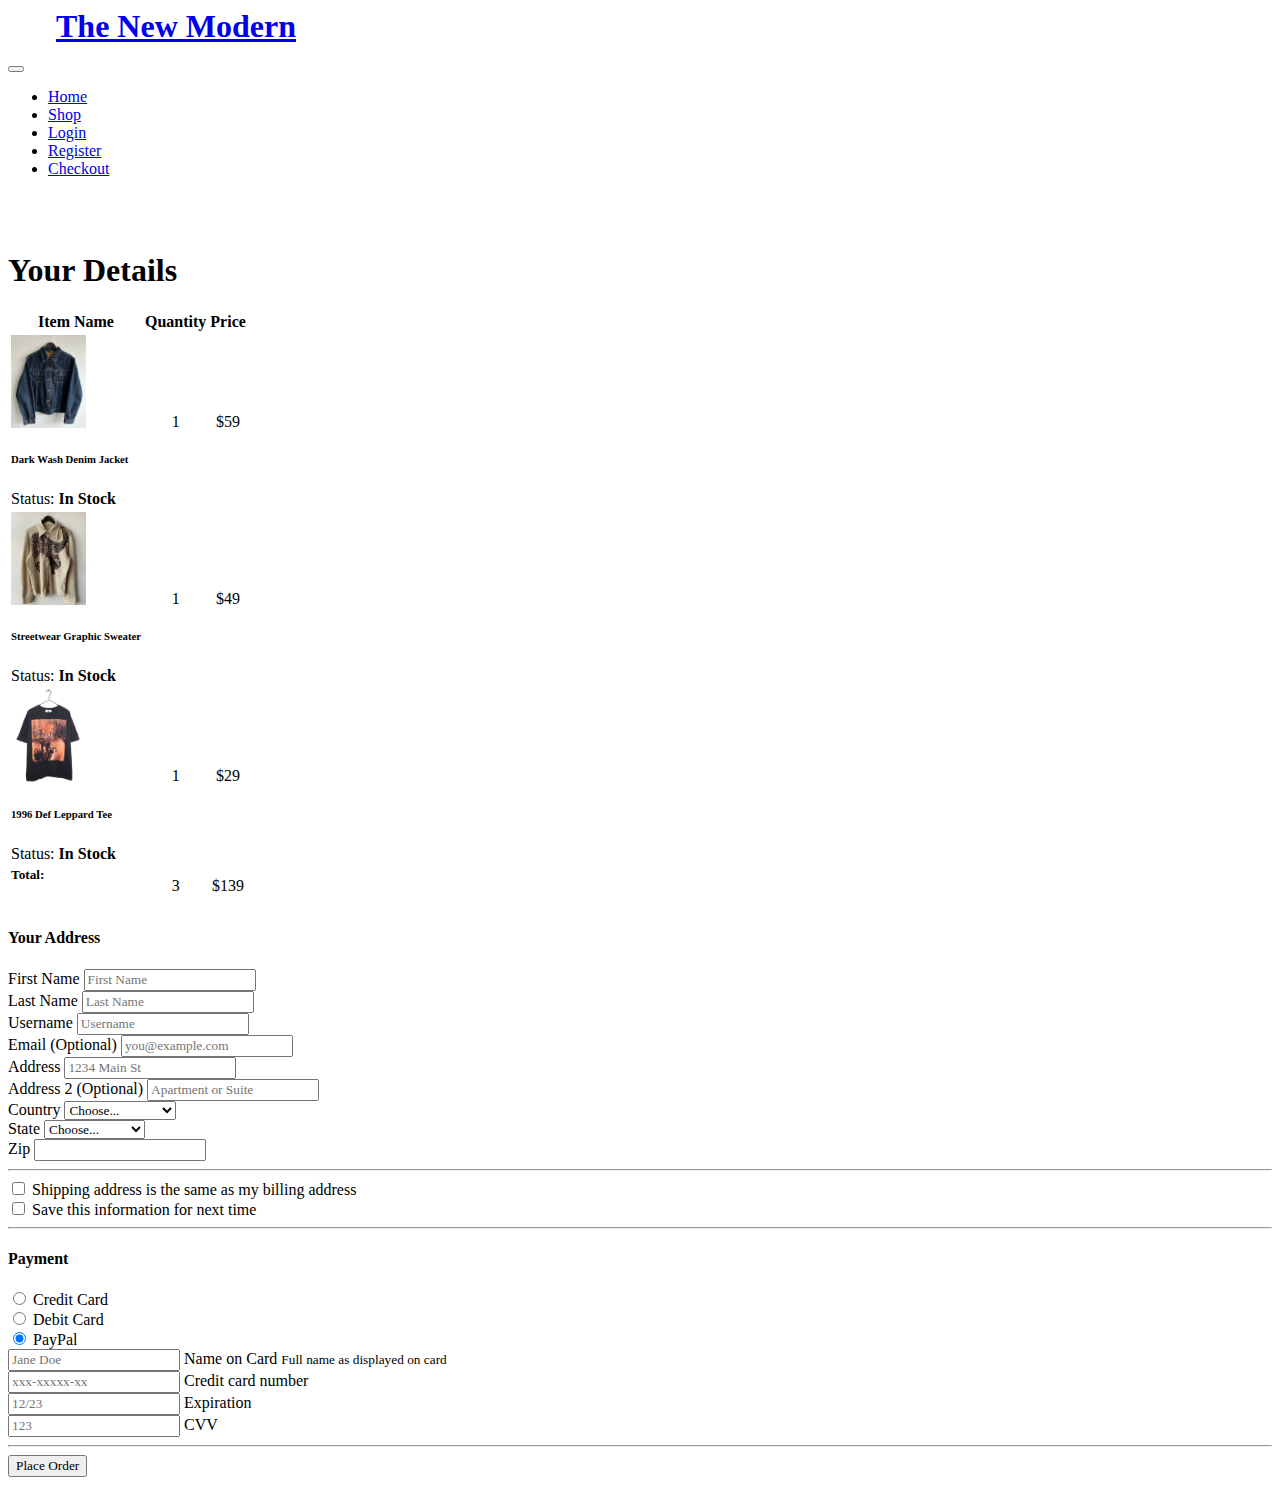
<file: checkout.html>
<head>
    <meta charset="UTF-8">
    <title>The New Modern</title>
    <meta name="viewport" content="width=device-width, initial-scale=1.0">
   
    <link href="https://cdn.jsdelivr.net/npm/bootstrap@5.3.0-alpha3/dist/css/bootstrap.min.css" 
    rel="stylesheet" integrity="sha384-KK94CHFLLe+nY2dmCWGMq91rCGa5gtU4mk92HdvYe+M/SXH301p5ILy+dN9+nJOZ" crossorigin="anonymous">
    <link href="css/main.css" rel="stylesheet" type="text/css" />   
</head>

<body>
<nav class="navbar navbar-expand-sm bg-black navbar-dark">  
    <h1>
        <a class="navbar-brand" href="index.html">The New Modern</a>
    </h1>    
    <button class="navbar-toggler" type="button" data-toggle="collapse" data-target="#collapsibleNavbar">
            <span class="navbar-toggler-icon"></span>
        </button>
    </div class="collapse navbar-collapse" id="navbarNav">
     
        <ul class="navbar-nav">         
            <li class="nav-item active">
                <a class="nav-link" href="index.html">Home</a>
            </li>
            <li class="nav-item">
                <a class="nav-link" href="shop.html">Shop</a>
            </li>
            <li class="nav-item">
                <a class="nav-link" href="login.html">Login</a>
            </li>
            <li class="nav-item">
                <a class="nav-link" href="register.html">Register</a>
            </li>
            <li class="nav-item">
                <a class="nav-link" href="checkout.html">Checkout</a> 
            </li>
            
        </ul>
    </div>
</nav>
<br>
<br>

     <div class="container">
        <div class="p-2 text-center">
            <h1 class="display-4">Your Details</h1>
        </div>

        <div class="row g-5 my-5">
            <div class="col-md-5 col-lg-4 order-md-last">
                <div class="table-responsive">
                    <table class="table table=hover">
                        <thead>
                            <tr>
                                <th>Item Name</th>
                                <th>Quantity</th>
                                <th class="text-center">Price</th>
                                <th></th>
                            </tr>
                        </thead>
                        <tbody>
                            <tr>
                                <td class="col-sm-8 col-md-6">
                                    <div class="media">
                                        <img class="mr-3 thumbnail img-fluid" width="75"
                                            src="images/product1a.jpg" alt="Denim Jacket">
                                        <div class="media-body">
                                            <h6 class="mt-0 media-heading text-dark">Dark Wash Denim Jacket</h6>
                                            <span>Status: </span><span class="text-success"><strong>In
                                                Stock</strong></span>
                                        </div>
                                    </div>
                                </td>
                                <td class="col-sm-1 col-md-1" style="text-align:center">
                                  1
                              </td>
                                <td class="col-sm-1 col-md-1" style="text-align:center">
                                  $59
                              </td>
                            </tr>
  
                            <tr>
                              <td class="col-sm-8 col-md-6">
                                  <div class="media">
                                      <img class="mr-3 thumbnail img-fluid" width="75"
                                      src="images/product4a.jpg" alt="Streetwear Graphic Sweater">
                                      <div class="media-body">
                                          <h6 class="mt-0 media-heading text-dark">Streetwear Graphic Sweater</h6>
                                          <span>Status: </span><span class="text-success"><strong>In
                                              Stock</strong></span>
                                      </div>
                                  </div>
                              </td>
                              <td class="col-sm-1 col-md-1" style="text-align:center">
                                1
                            </td>
                              <td class="col-sm-1 col-md-1" style="text-align:center">
                                $49
                            </td>
                          </tr>
  
                          <tr>
                            <td class="col-sm-8 col-md-6">
                                <div class="media">
                                    <img class="mr-3 thumbnail img-fluid" width="75"
                                    src="images/product5a.jpg" alt="1996 Def Leppard Tee">
                                    <div class="media-body">
                                        <h6 class="mt-0 media-heading text-dark">1996 Def Leppard Tee</h6>
                                        <span>Status: </span><span class="text-success"><strong>In
                                            Stock</strong></span>
                                    </div>
                                </div>
                            </td>
                            <td class="col-sm-1 col-md-1" style="text-align:center">
                              1
                          </td>
                            <td class="col-sm-1 col-md-1" style="text-align:center">
                              $29
                          </td>
                        </tr>
  
                        <tr style="border-bottom-style:hidden;">
                          <td class="col-sm-8 col-md-6">
                            <h5>Total: </h5>
                          </td>
                          <td class="col-sm-1 col-md-1" style="text-align:center">
                            3
                        </td>
                          <td class="col-sm-1 col-md-1" style="text-align:center">
                            $139
                        </td>
                      </tr>
                    </tbody>
                    </table>
                </div>
            </div>
            <div class="col-md-7 col-lg-8">
                <h4 class="mb-3">Your Address</h4>
                <form action="thankyou.html" method="get">
                    <div class="row g-3">
                        <div class="col-sm-6">
                            <label for="firstName" class="form-label">First Name</label>
                            <input type="text" class="form-control" id="firstName" placeholder="First Name" value="">
                        </div>

                        <div class="col-sm-6">
                            <label for="lastName" class="form-label">Last Name</label>
                            <input type="text" class="form-control" id="lastName" placeholder="Last Name" value="">
                        </div>

                        <div class="col-12">
                            <label for="userName" class="form-label"> Username</label>
                            <input type="text" class="form-control" id="username" placeholder="Username" value="">
                        </div>

                        <div class="col-12">
                            <label for="email" class="form-label"> Email <span 
                                class="text-muted">(Optional)</span></label>
                            <input type="email" class="form-control" id="email" placeholder="you@example.com">
                        </div>

                        <div class="col-12">
                            <label for="address" class="form-label"> Address</label>
                            <input type="text" class="form-control" id="address" placeholder="1234 Main St">
                        </div>

                        <div class="col-12">
                            <label for="address2" class="form-label"> Address 2 <span
                                class="text-muted">(Optional)</span> </label>
                            <input type="text" class="form-control" id="address2" placeholder="Apartment or Suite" value="">
                        </div>

                        <div class="col-md-5">
                            <label for="country" class="form-label">Country</label>
                            <select class="form-select" id="country">
                                <option value="">Choose...</option>
                                <option>Belgium</option>
                                <option>France</option>
                                <option>Germany</option>
                                <option>United Kingdom</option>
                                <option>United States</option>
                            </select>
                        </div>

                        <div class="col-md-4">
                            <label for="state" class="form-label">State</label>
                            <select class="form-select" id="state">
                                <option value="">Choose...</option>
                                <option>Not applicable</option>
                                <option>Alabama</option>
                                <option>Alaska</option>
                                <option>Arizona</option>
                                <option>Arkansas</option>
                                <option>California</option>
                                <option>Colorado</option>
                                <option>Connecticut</option>
                                <option>Delaware</option>
                                <option>Florida</option>
                                <option>Georgia</option>
                                <option>Hawaii</option>
                                <option>Idaho</option>  
                            </select>
                        </div>

                        <div class="col-md-3">
                            <label for="zip" class="form-label">Zip</label>
                            <input type="text" class="form-control" id="zip" placeholder="">
                        </div>
                    </div>
                    <hr class="my-4">
                    <div class="form-check">
                        <input type="checkbox" class="form-check-input" id="same-address">
                        <label class="form-check-label" for="same-address">Shipping address is the same as my
                             billing address</label>
                    </div>

                    <div class="form-check">
                        <input type="checkbox" class="form-check-input" id="save-info">
                        <label class="form-check-label" for="save-info">Save this information for next time</label>
                    </div>

                    <hr class="my-4">

                    <h4 class="mb-3">Payment</h4>

                    <div class="my-3">
                        <div class="form-check">
                            <input id="credit" name="paymentMethod" type="radio" class="form-check-input" checked>
                            <label class="form-check-label" for="credit">Credit Card</label>
                        </div>
                        <div class="form-check">
                            <input id="debit" name="paymentMethod" type="radio" class="form-check-input" checked>
                            <label class="form-check-label" for="credit">Debit Card</label>
                        </div>
                        <div class="form-check">
                            <input id="paypal" name="paymentMethod" type="radio" class="form-check-input" checked>
                            <label class="form-check-label" for="paypal">PayPal</label>
                        </div>
                    </div>

                    <div class="row gy-3">
                        <div class="form-floating col-md-6">
                            <input type="text" class="form-control" id="cc-name" placeholder="Jane Doe">
                            <label for="cc-name"> Name on Card </label>
                            <small class="text-muted">Full name as displayed on card</small>
                        </div>

                        <div class="form-floating col-md-6">
                            <input type="text" class="form-control" id="cc-number" placeholder="xxx-xxxxx-xx">
                            <label for="cc-number"> Credit card number</label>
                        </div>

                        <div class="form-floating col-md-3">
                            <input type="text" class="form-control" id="cc-expiration" placeholder="12/23">
                            <label for="cc-expiration">Expiration</label>
                        </div>

                        <div class="form-floating col-md-3">
                            <input type="text" class="form-control" id="cc-cvv" placeholder="123">
                            <label for="cc-cvv">CVV</label>
                        </div>
                    </div>
                    <hr class="my-4">

                    <button class="w-100 btn btn-primary btn-lg" type="submit">Place Order</button>

                 </form>
            </div>
        </div>

     </div>



    </body>
</file>
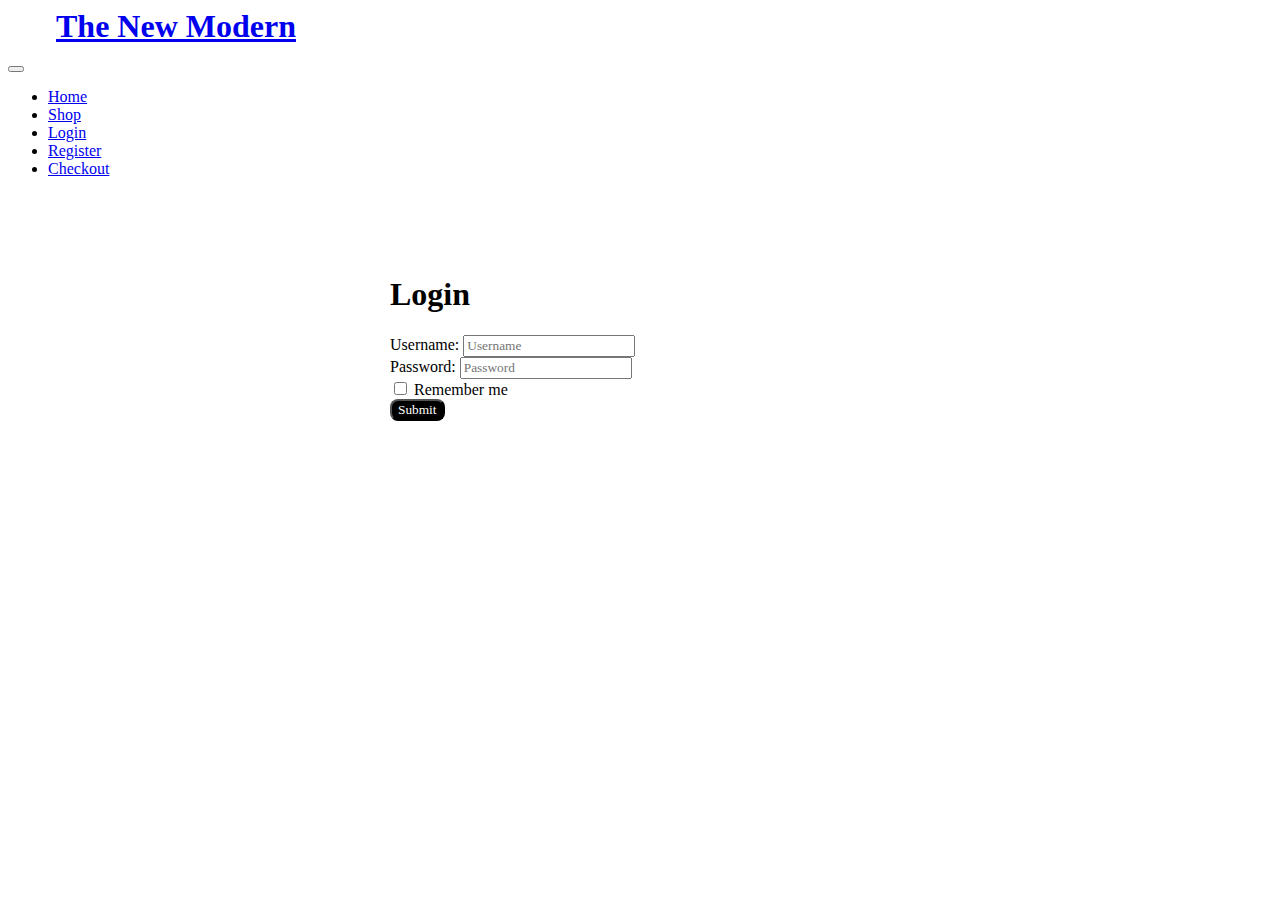
<file: login.html>
<head>
    <meta charset="UTF-8">
    <title>The New Modern</title>
    <meta name="viewport" content="width=device-width, initial-scale=1.0">
   
    <link href="https://cdn.jsdelivr.net/npm/bootstrap@5.3.0-alpha3/dist/css/bootstrap.min.css" 
    rel="stylesheet" integrity="sha384-KK94CHFLLe+nY2dmCWGMq91rCGa5gtU4mk92HdvYe+M/SXH301p5ILy+dN9+nJOZ" crossorigin="anonymous">
    <link href="css/main.css" rel="stylesheet" type="text/css" />   
</head>

<style>

.login {         
    color:black;
    font-family: Georgia, 'Times New Roman', Times, serif;
    padding: 2rem;
    }


    .login button { 
        background-color: black;
        color: white;
        border-radius: 0.5rem;
    }

    .container {
        margin:auto;
        max-width: 500;
        margin-top: 50px;

    }

</style>    

<body>

<nav class="navbar navbar-expand-sm bg-black navbar-dark">  
    <h1>
        <a class="navbar-brand" href="index.html">The New Modern</a>
    </h1>    
    <button class="navbar-toggler" type="button" data-toggle="collapse" data-target="#collapsibleNavbar">
            <span class="navbar-toggler-icon"></span>
        </button>
    </div class="collapse navbar-collapse" id="navbarNav">
     
        <ul class="navbar-nav">         
            <li class="nav-item active">
                <a class="nav-link" href="index.html">Home</a>
            </li>
            <li class="nav-item">
                <a class="nav-link" href="shop.html">Shop</a>
            </li>
            <li class="nav-item">
                <a class="nav-link" href="login.html">Login</a>
            </li>
            <li class="nav-item">
                <a class="nav-link" href="register.html">Register</a>
            </li>
            <li class="nav-item">
                <a class="nav-link" href="checkout.html">Checkout</a> 
            </li>
            
        </ul>
    </div>
</nav>

<div class="login">
    <div class="container">
        <form action="index.html">
            <div class="title text-center"><h1>Login</h1></div>

            <div class="form-group">
            <label class="form-label" for="Username"> Username: </label>
            <input type="text" class="form-control" id="Username" placeholder="Username">
            </div>

            <div class="form-group">
            <label class="form-label" for="Password">Password:</label>
            <input type="text" class="form-control" id="password" placeholder="Password">
            </div>

                                
            <div class="form-group">
                <input type="checkbox"  class="form-check-input" id="rememberMeCheck">
                <label class="form-check-label" for="rememberMeCheck"> Remember me </label>
            </div>  
            
            <button type="submit" class="btn btn-primary">Submit</button>
        </form>  
    </div>
    
    
    
</div>


<script src="https://cdn.jsdelivr.net/npm/bootstrap@5.3.0-alpha3/dist/js/bootstrap.bundle.min.js" integrity="sha384-ENjdO4Dr2bkBIFxQpeoTz1HIcje39Wm4jDKdf19U8gI4ddQ3GYNS7NTKfAdVQSZe" crossorigin="anonymous"></script>

</body>
</file>
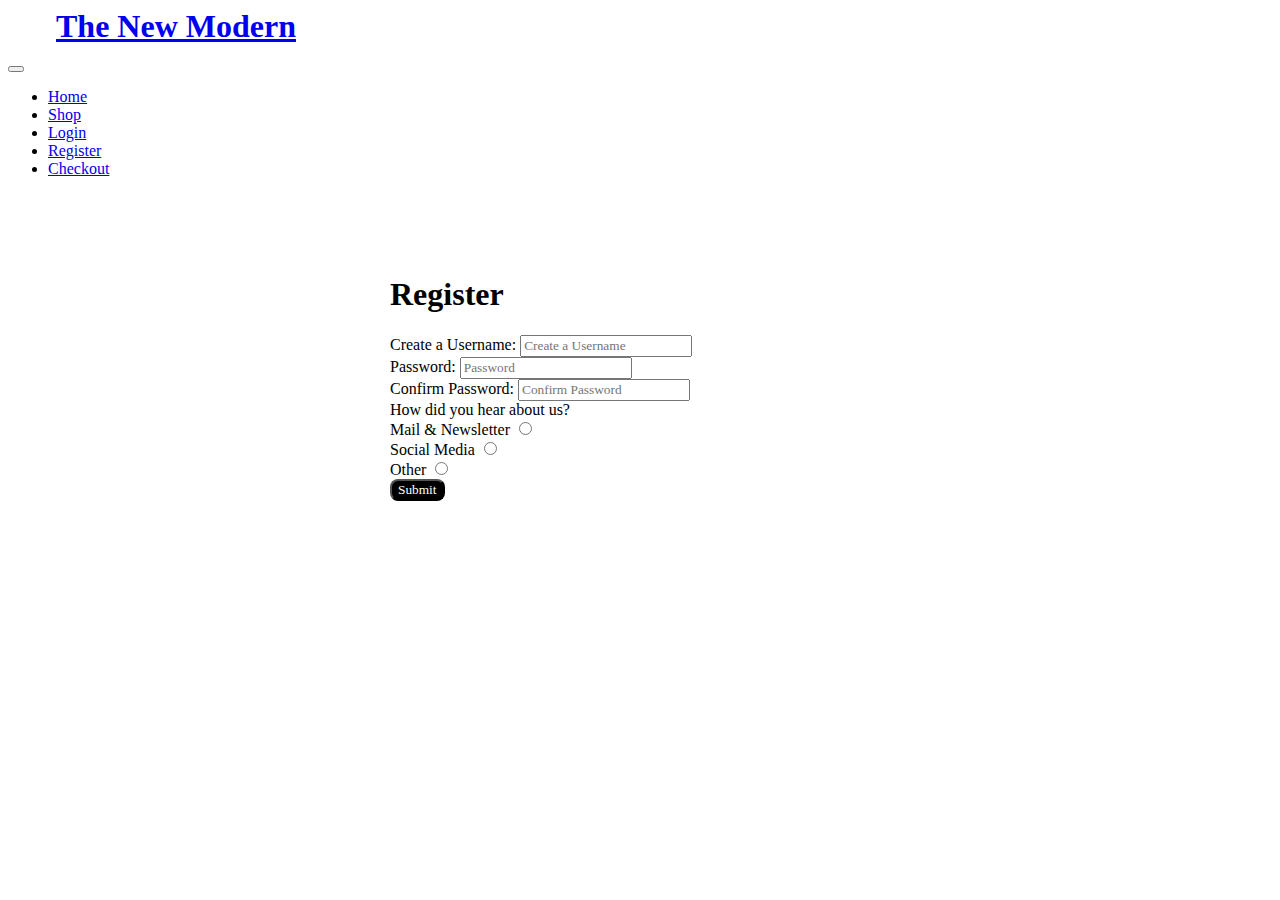
<file: register.html>
<head>
        <meta charset="UTF-8">
        <title>The New Modern</title>
        <meta name="viewport" content="width=device-width, initial-scale=1.0">
       
        <link href="https://cdn.jsdelivr.net/npm/bootstrap@5.3.0-alpha3/dist/css/bootstrap.min.css" 
        rel="stylesheet" integrity="sha384-KK94CHFLLe+nY2dmCWGMq91rCGa5gtU4mk92HdvYe+M/SXH301p5ILy+dN9+nJOZ" crossorigin="anonymous">
        <link href="css/main.css" rel="stylesheet" type="text/css" />   
</head>

<style>

    .register {         
        color:black;
        font-family: Georgia, 'Times New Roman', Times, serif;
        padding: 2rem;
        }

        .register button { 
            background-color: black;
            color: white;
            border-radius: 0.5rem;
        }
        .container {
        margin:auto;
        max-width: 500;
        margin-top: 50px;

    }

</style>    

<body>

    <nav class="navbar navbar-expand-sm bg-black navbar-dark">  
        <h1>
            <a class="navbar-brand" href="index.html">The New Modern</a>
        </h1>    
        <button class="navbar-toggler" type="button" data-toggle="collapse" data-target="#collapsibleNavbar">
                <span class="navbar-toggler-icon"></span>
            </button>
        </div class="collapse navbar-collapse" id="navbarNav">
         
            <ul class="navbar-nav">         
                <li class="nav-item active">
                    <a class="nav-link" href="index.html">Home</a>
                </li>
                <li class="nav-item">
                    <a class="nav-link" href="shop.html">Shop</a>
                </li>
                <li class="nav-item">
                    <a class="nav-link" href="login.html">Login</a>
                </li>
                <li class="nav-item">
                    <a class="nav-link" href="register.html">Register</a>
                </li>
                <li class="nav-item">
                    <a class="nav-link" href="checkout.html">Checkout</a> 
                </li>
                
            </ul>
        </div>
    </nav>

    <div class="register">
        <div class="container">
                <form action="index.html">
                    <div class="title text-center"><h1>Register</h1></div>

                    <div class="form-group">
                        <label class="form-label" for="Username">Create a Username:</label>
                        <input type="text" class="form-control" id="Username" placeholder="Create a Username">
                    </div>

                    <div class="form-group">
                        <label class="form-label" for="Password">Password:</label>
                        <input type="text" class="form-control" id="password" placeholder="Password">
                    </div>

                    <div class="form-group">
                        <label class="form-label" for="Password">Confirm Password:</label>
                        <input type="text" class="form-control" id="password" placeholder="Confirm Password">
                    </div>

                    How did you hear about us?

                    <div class="form-check">
                    <label class="form-check-label" for="Newsletter">Mail & Newsletter</label>
                    <input type="radio" class="form-check-input">
                    </div>

                    <div class="form-check">
                    <label class="form-check-label" for="SocialMedia">Social Media</label>
                    <input type="radio" class="form-check-input">
                    </div>

                    <div class="form-check">
                    <label class="form-check-label" for="Other">Other</label>
                    <input type="radio" class="form-check-input">
                    </div>

                    <button type="submit" class="btn btn-primary">Submit</button>
                </form>
        </div>
    </div>
    <script src="https://cdn.jsdelivr.net/npm/bootstrap@5.3.0-alpha3/dist/js/bootstrap.bundle.min.js" integrity="sha384-ENjdO4Dr2bkBIFxQpeoTz1HIcje39Wm4jDKdf19U8gI4ddQ3GYNS7NTKfAdVQSZe" crossorigin="anonymous"></script>

</body>
</file>
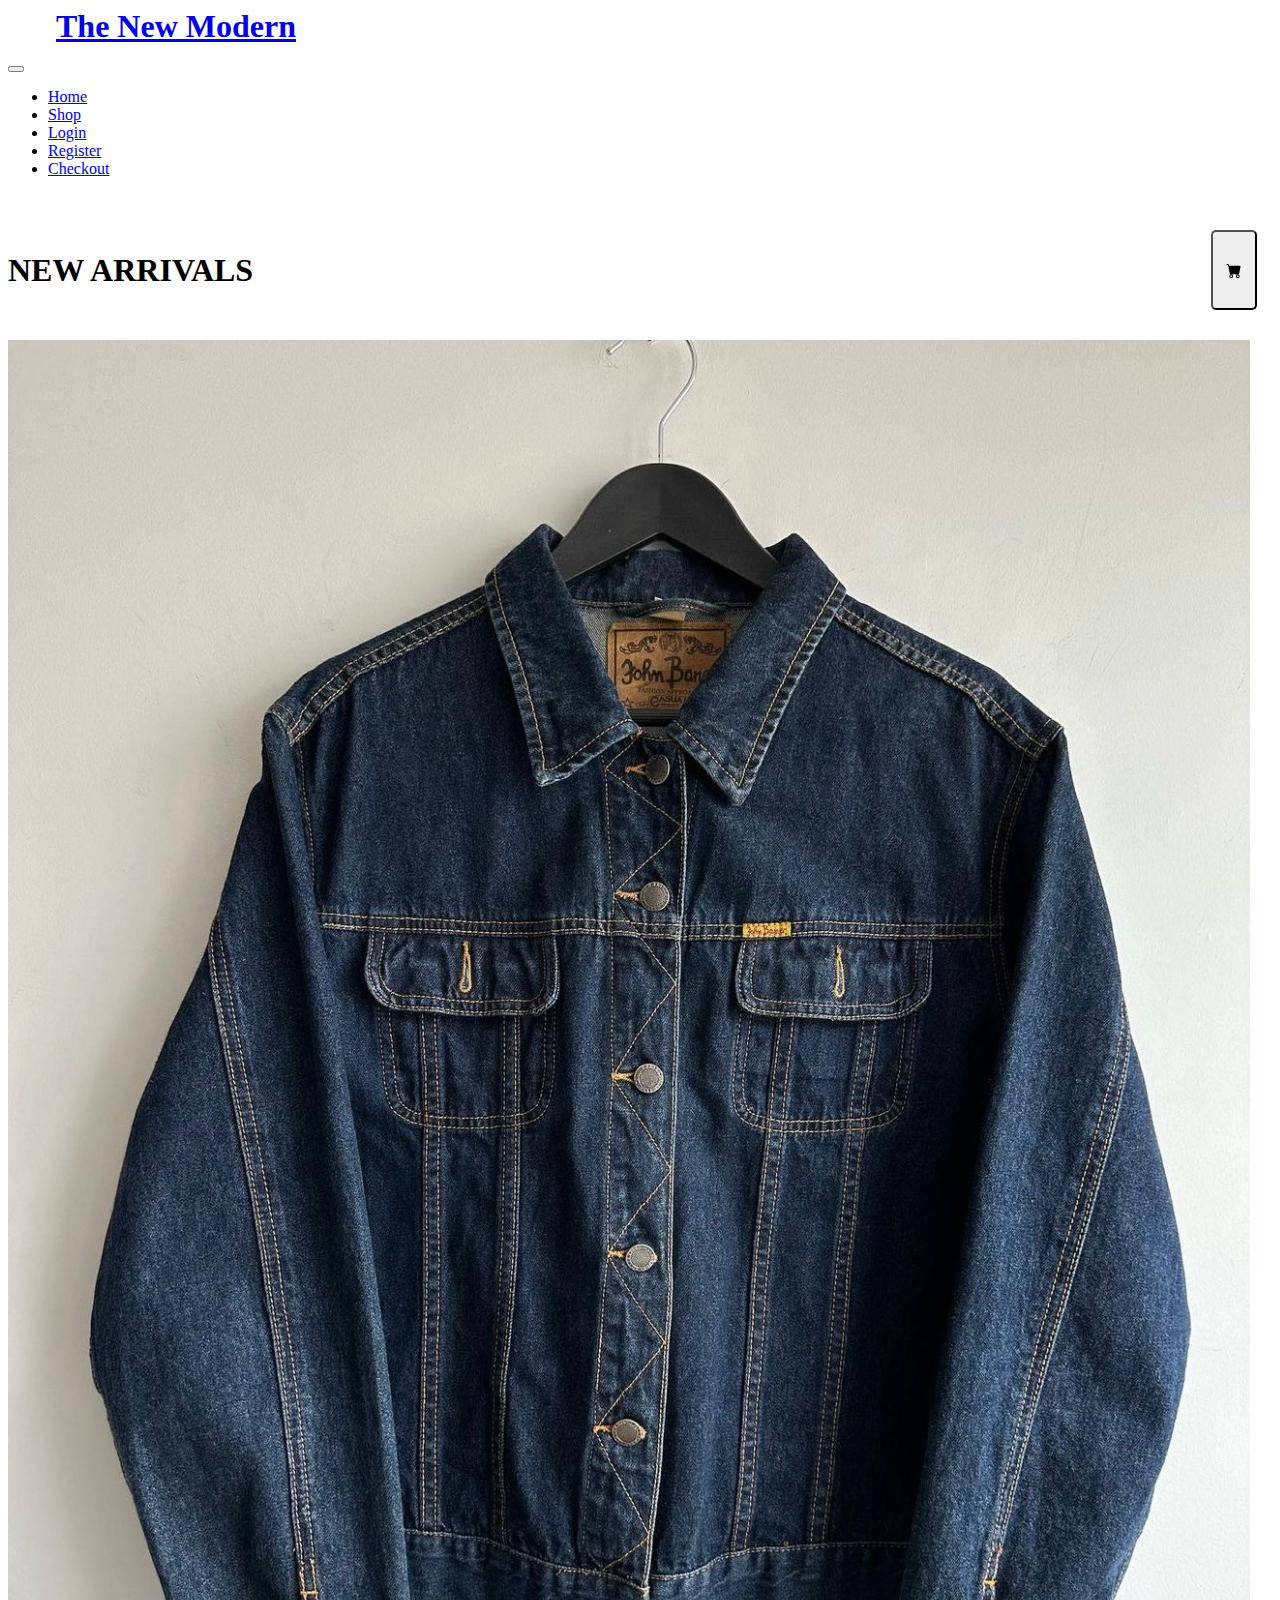
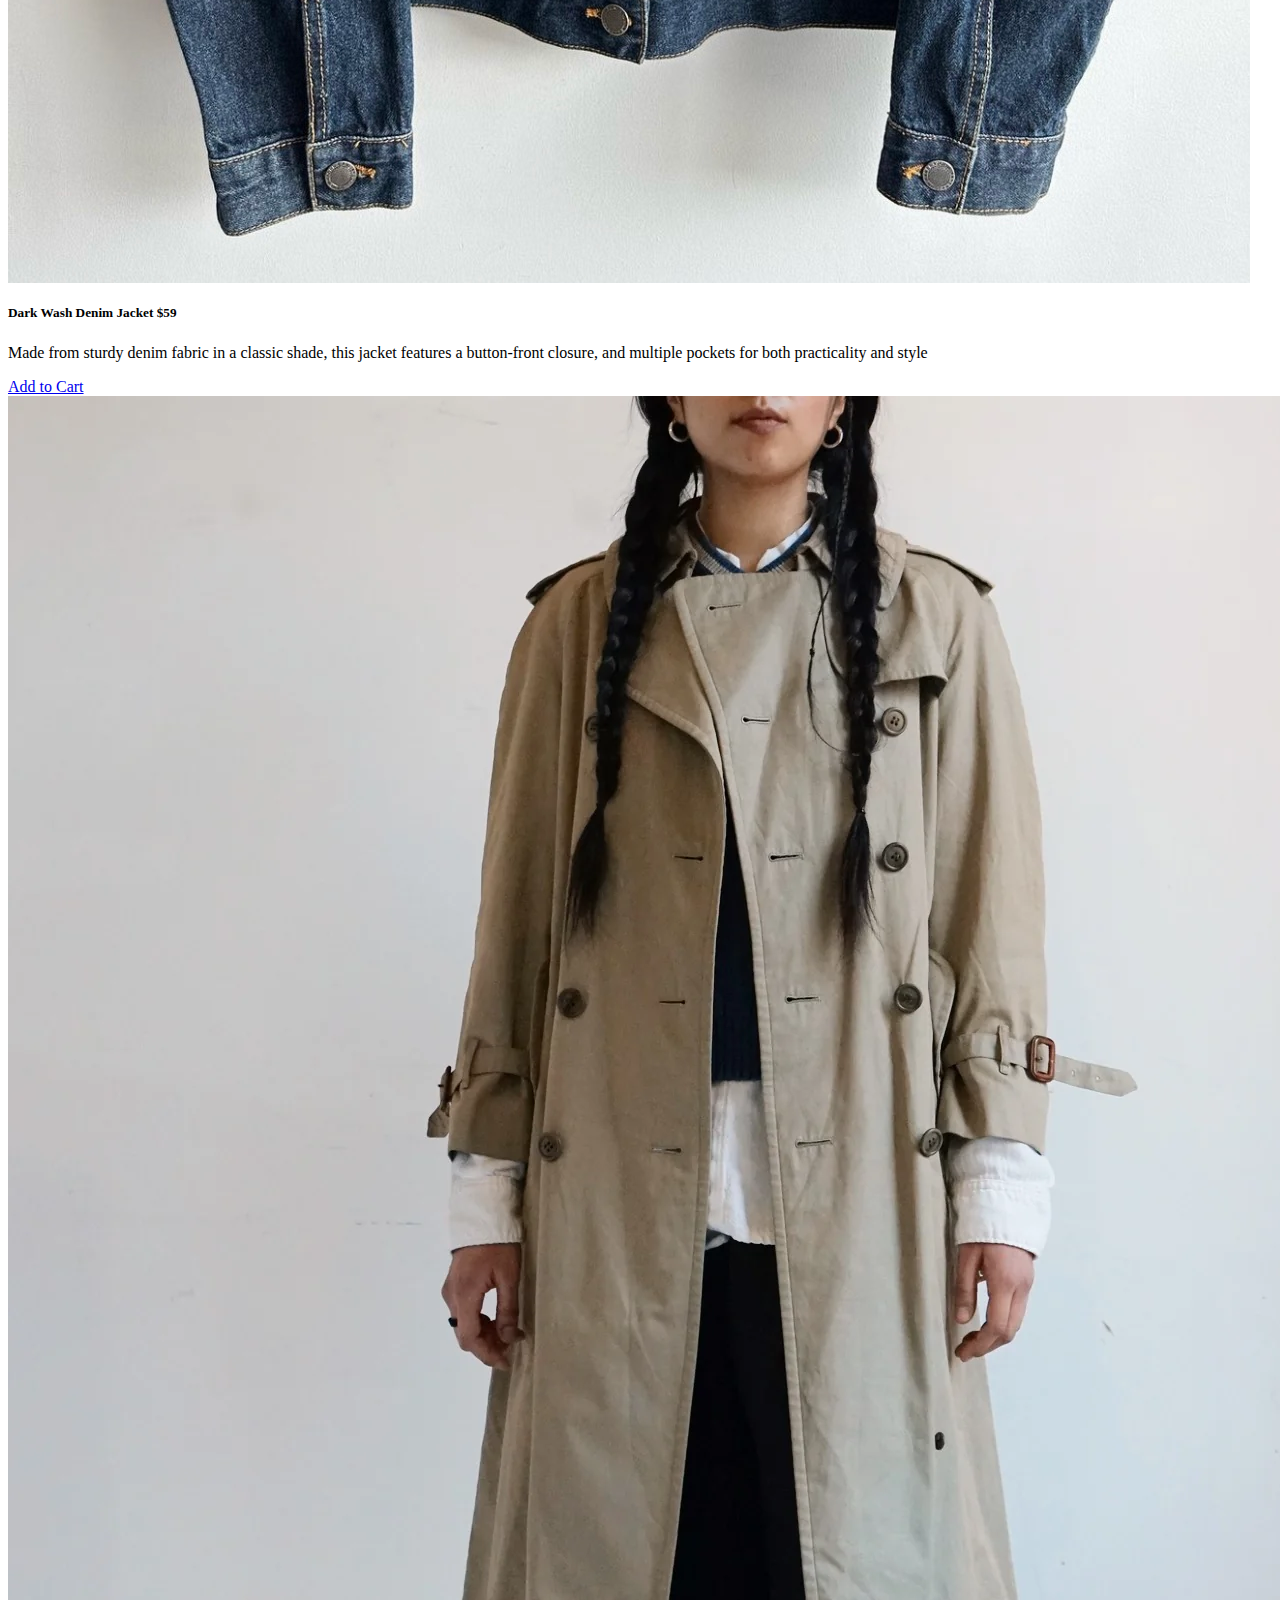
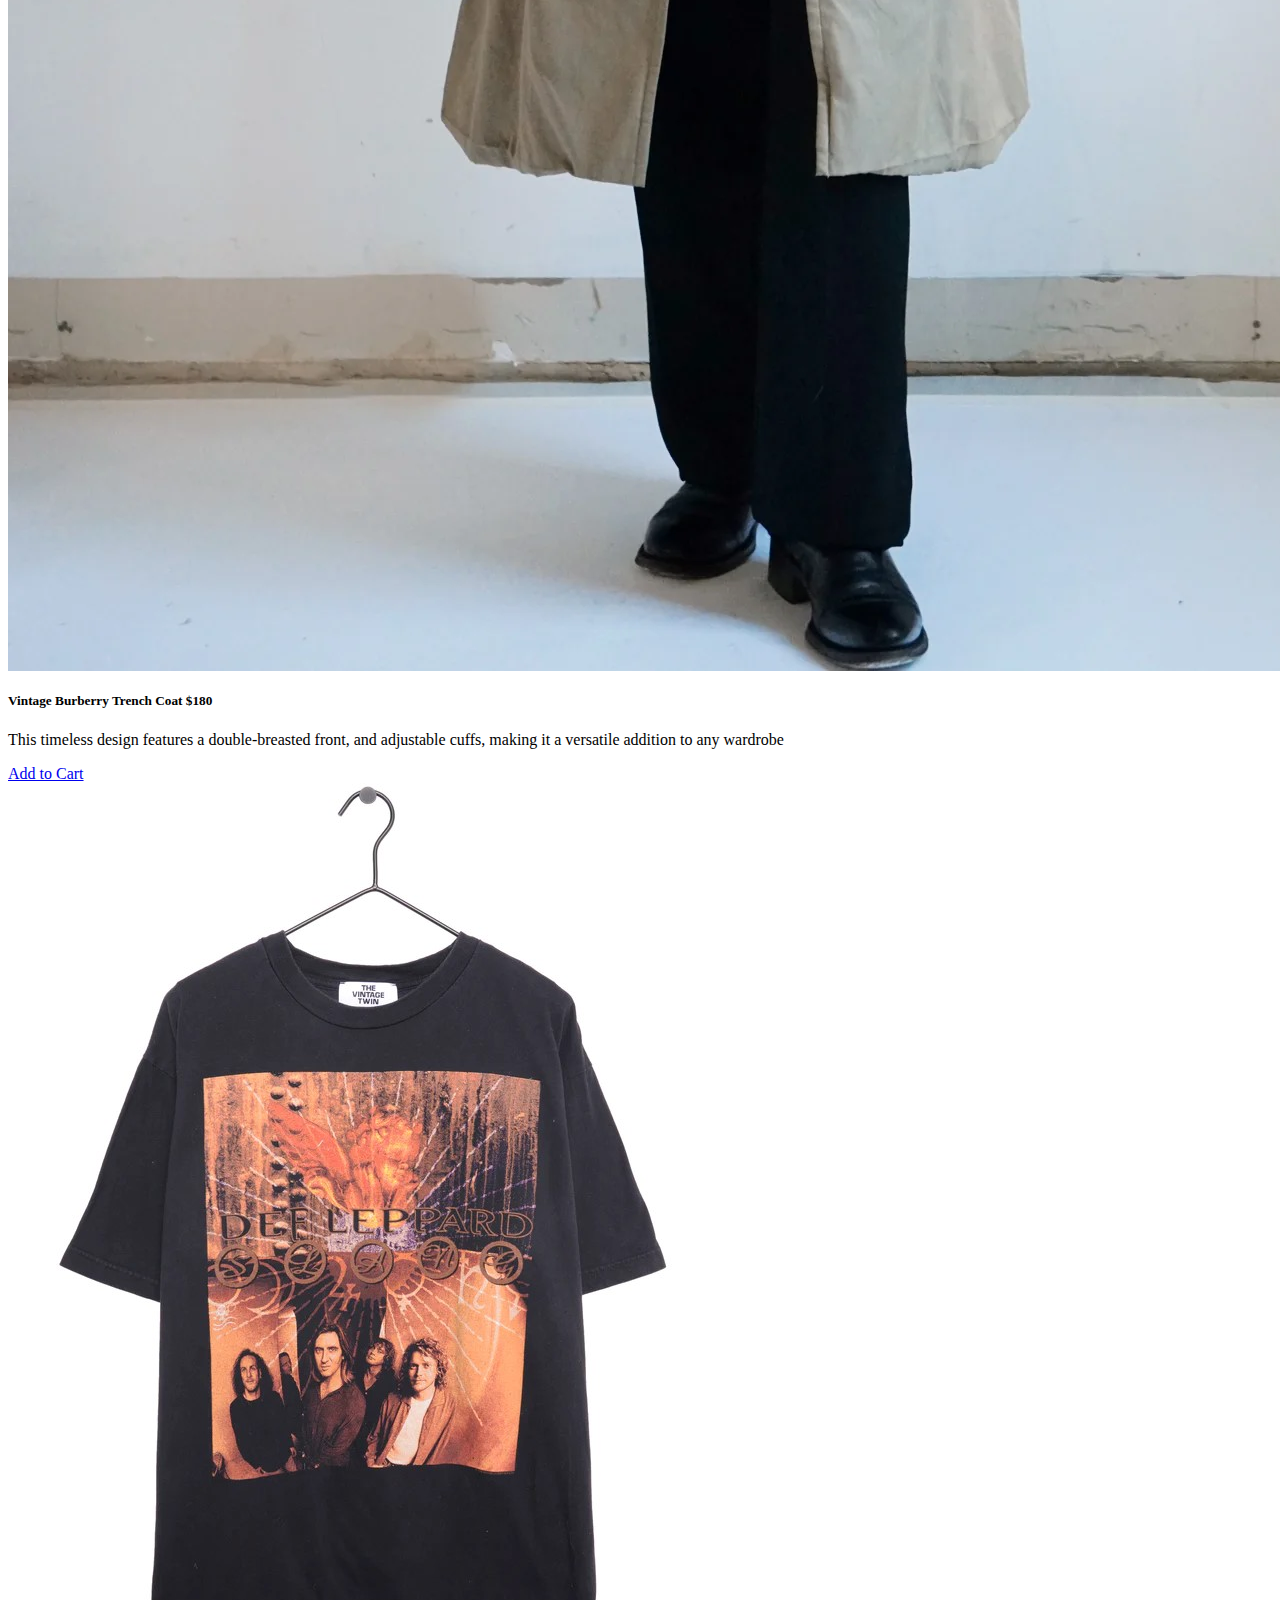
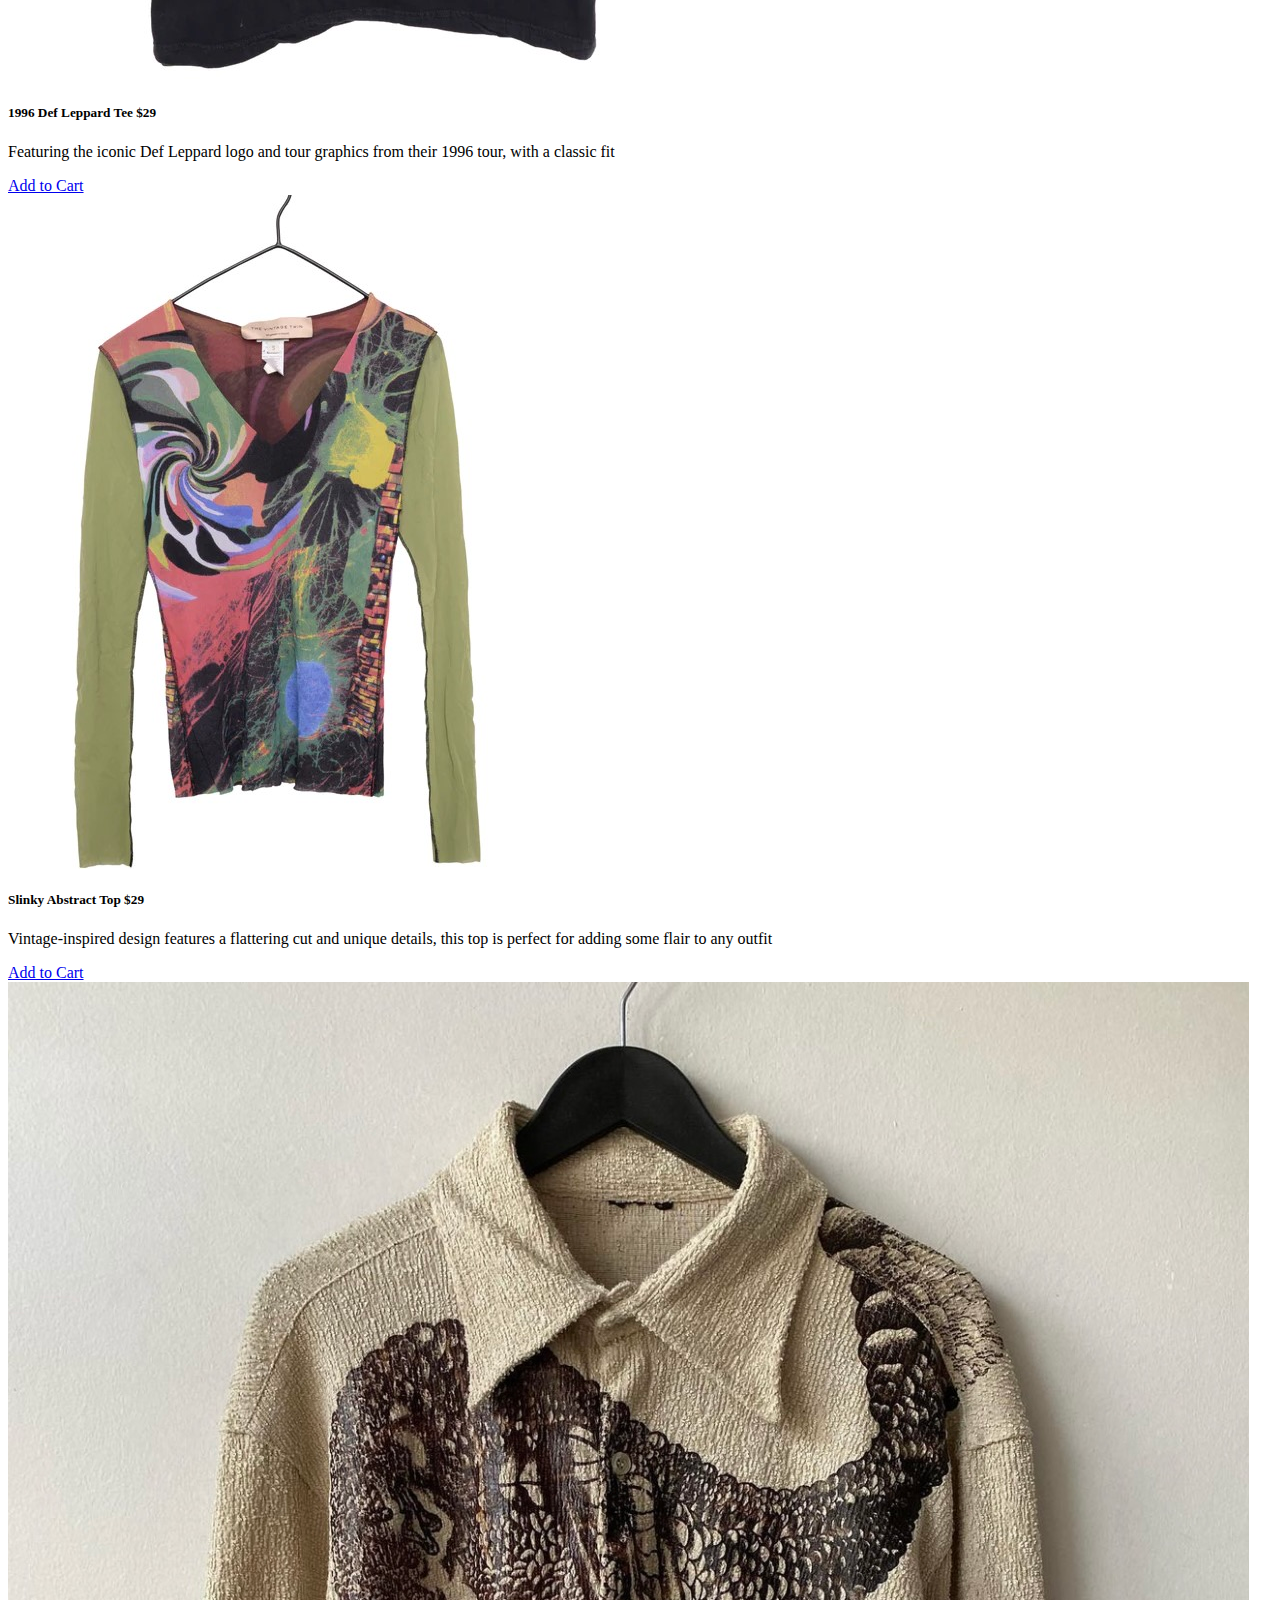
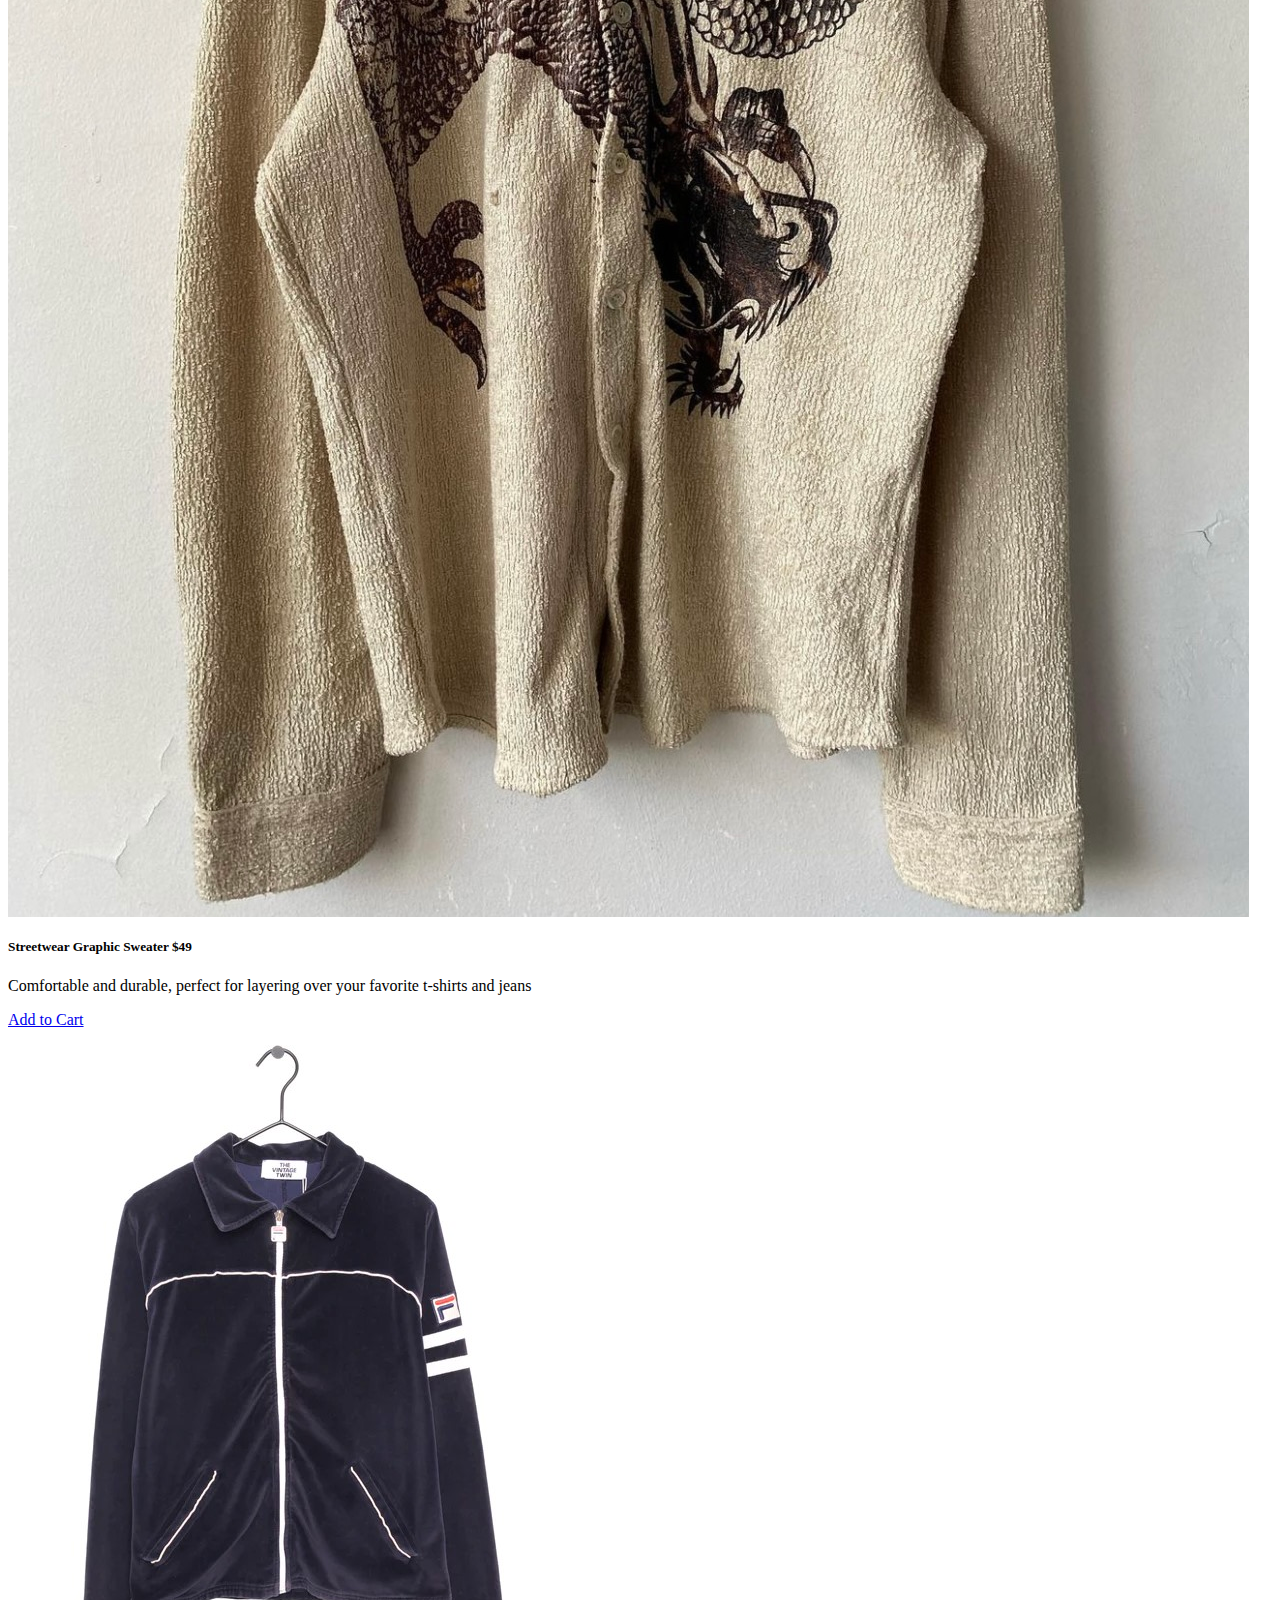
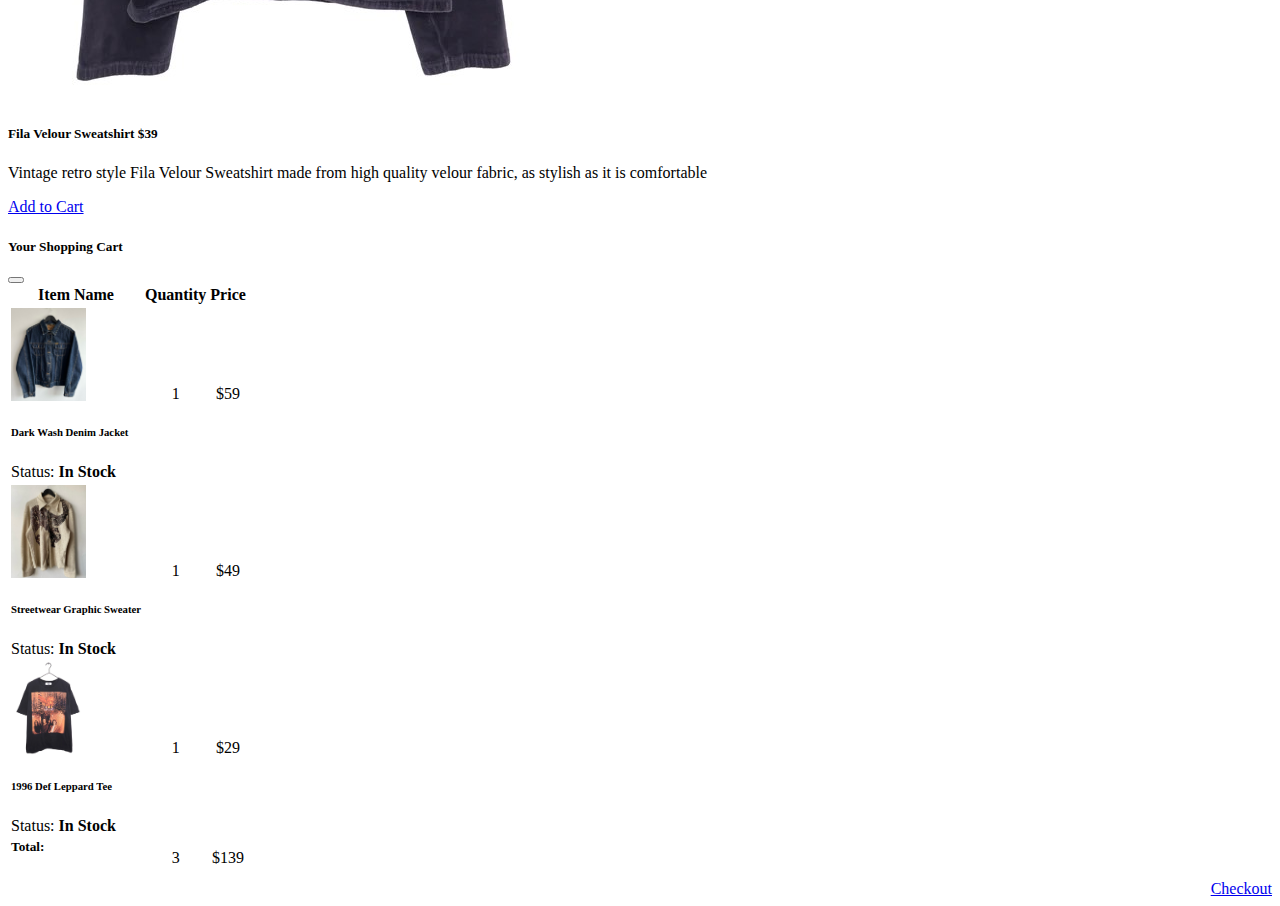
<file: Shop.html>
<head>
  <meta charset="UTF-8">
  <title>The New Modern</title>
  <meta name="viewport" content="width=device-width, initial-scale=1.0">
 
  <link href="https://cdn.jsdelivr.net/npm/bootstrap@5.3.0-alpha3/dist/css/bootstrap.min.css" rel="stylesheet" integrity="sha384-KK94CHFLLe+nY2dmCWGMq91rCGa5gtU4mk92HdvYe+M/SXH301p5ILy+dN9+nJOZ" crossorigin="anonymous">
  <link href="css/main.css" rel="stylesheet" type="text/css" />   
</head>

  <body>
   
      <nav class="navbar navbar-expand-sm bg-black navbar-dark">  
          <h1>
              <a class="navbar-brand" href="index.html">The New Modern</a>
          </h1>    
          <button class="navbar-toggler" type="button" data-toggle="collapse" data-target="#collapsibleNavbar">
              <span class="navbar-toggler-icon"></span>
          </button>
  
          </div class="collapse navbar-collapse" id="navbarNav">
                  <ul class="navbar-nav">         
                  <li class="nav-item active">
                      <a class="nav-link" href="index.html">Home</a>
                  </li>
                  <li class="nav-item">
                      <a class="nav-link" href="shop.html">Shop</a>
                  </li>
                  <li class="nav-item">
                      <a class="nav-link" href="login.html">Login</a>
                  </li>
                  <li class="nav-item">
                      <a class="nav-link" href="register.html">Register</a>
                  </li>
                  <li class="nav-item">
                      <a class="nav-link" href="checkout.html">Checkout</a> 
                  </li>
              </ul>
          </div>
      </nav>
      <br>
      <br>

      <div style="display: flex; justify-content: space-between; margin-bottom: 30px; margin-right: 15px;">
        <h1>NEW ARRIVALS</h1>
        <button style="border-radius: 5px;" type="button" data-bs-toggle="offcanvas" data-bs-target="#shoppingCart" aria-controls="shoppingCart">
          <svg xmlns="http://www.w3.org/2000/svg" width="30" height="15" fill="currentColor" class="bi bi-cart-fill" viewBox="0 0 16 16">
            <path d="M0 1.5A.5.5 0 0 1 .5 1H2a.5.5 0 0 1 .485.379L2.89 3H14.5a.5.5 0 0 1 .491.592l-1.5 8A.5.5 0 0 1 13 12H4a.5.5 0 0 1-.491-.408L2.01 3.607 1.61 2H.5a.5.5 0 0 1-.5-.5zM5 12a2 2 0 1 0 0 4 2 2 0 0 0 0-4zm7 0a2 2 0 1 0 0 4 2 2 0 0 0 0-4zm-7 1a1 1 0 1 1 0 2 1 1 0 0 1 0-2zm7 0a1 1 0 1 1 0 2 1 1 0 0 1 0-2z"/>
          </svg>
        </button>
    </div>
      <div class="row">
        <div class="col-4">
          <div class="card" style="width: auto;">
            <img src="images/product1a.jpg" class="card-img-top" alt="Denim Jacket">
            <div class="card-body">
              <h5 class="card-title">Dark Wash Denim Jacket $59</h5>
              <p class="card-text">Made from sturdy denim fabric in a classic shade,
                 this jacket features a button-front closure, and multiple pockets for
                  both practicality and style</p>
              
              <a class="btn btn-dark" data-bs-toggle="offcanvas" href="#shoppingCart" role="button" aria-controls="shoppingCart">
                Add to Cart
              </a>
            </div>
          </div>
        </div>
        
        <div class="col-4">
          <div class="card" style="width: auto;">
            <img src="images/product3a.jpg" class="card-img-top" alt="Vintage Burberry Trench Coat">
            <div class="card-body">
              <h5 class="card-title">Vintage Burberry Trench Coat $180</h5>
              <p class="card-text">	This timeless design features a double-breasted front, and adjustable cuffs, making it a versatile addition to any wardrobe</p>
              <a class="btn btn-dark" data-bs-toggle="offcanvas" href="#shoppingCart" role="button" aria-controls="shoppingCart">
                Add to Cart
              </a>
            </div>
          </div>
        </div>

        <div class="col-4">
          <div class="card" style="width: auto;">
            <img src="images/product5a.jpg" class="card-img-top" alt="1996 Def Leppard Tee">
            <div class="card-body">
              <h5 class="card-title">1996 Def Leppard Tee $29</h5>
              <p class="card-text">	Featuring the iconic Def Leppard logo and tour graphics from 
                their 1996 tour, with a classic fit</p>
              <a class="btn btn-dark" data-bs-toggle="offcanvas" href="#shoppingCart" role="button" aria-controls="shoppingCart">
                Add to Cart
              </a>
            </div>
          </div>
        </div>

        <div class="col-4">
          <div class="card" style="width: auto;">
            <img src="images/product2a.jpg" class="card-img-top h-75" alt="Slinky Abstract Top">
            <div class="card-body">
              <h5 class="card-title">Slinky Abstract Top $29</h5>
              <p class="card-text">Vintage-inspired design features a flattering cut and unique details, this top is perfect for adding some flair to any outfit</p>
              <a class="btn btn-dark" data-bs-toggle="offcanvas" href="#shoppingCart" role="button" aria-controls="shoppingCart">
                Add to Cart
            </a>
            </div>
          </div>
        </div>

        <div class="col-4">
          <div class="card" style="width: auto;">
            <img src="images/product4a.jpg" class="card-img-top" alt="Streetwear Graphic Sweater">
            <div class="card-body">
              <h5 class="card-title">Streetwear Graphic Sweater $49</h5>
              <p class="card-text">	Comfortable and durable, perfect for layering over your favorite 
                t-shirts and jeans </p>
              <a class="btn btn-dark" data-bs-toggle="offcanvas" href="#shoppingCart" role="button" aria-controls="shoppingCart">
                Add to Cart
              </a>
            </div>
          </div>
        </div>

        <div class="col-4">
          <div class="card" style="width: auto;">
            <img src="images/product6a.jpg" class="card-img-top" alt="Fila Velour Sweatshirt">
            <div class="card-body">
              <h5 class="card-title">Fila Velour Sweatshirt $39</h5>
              <p class="card-text">	Vintage retro style Fila Velour Sweatshirt made from high quality velour fabric, as stylish as it is comfortable </p>
              <a class="btn btn-dark" data-bs-toggle="offcanvas" href="#shoppingCart" role="button" aria-controls="shoppingCart">
                Add to Cart
              </a>
            </div>
          </div>
        </div>


        <!-- OFFCANVAS STARTS  -->
      
        <div class="offcanvas offcanvas-end" data-bs-scroll="true" tabindex="-1"
        id="shoppingCart" aria-labelledby="shoppingCartLabel">

          <div class="off-canvas-header">
              <h5 class="off-canvas-title" id="shoppingCartLabel">Your Shopping Cart</h5>
              <button type="button" class="btn-close text-rest" data-bs-dismiss="offcanvas"
              aria-label="Close"></button>
          </div>

          <div class="offcanvas-body">
              <div class="table-responsive">
                  <table class="table table=hover">
                      <thead>
                          <tr>
                              <th>Item Name</th>
                              <th>Quantity</th>
                              <th class="text-center">Price</th>
                              <th></th>
                          </tr>
                      </thead>
                      <tbody>
                          <tr>
                              <td class="col-sm-8 col-md-6">
                                  <div class="media">
                                      <img class="mr-3 thumbnail img-fluid" width="75"
                                          src="images/product1a.jpg" alt="Denim Jacket">
                                      <div class="media-body">
                                          <h6 class="mt-0 media-heading text-dark">Dark Wash Denim Jacket</h6>
                                          <span>Status: </span><span class="text-success"><strong>In
                                              Stock</strong></span>
                                      </div>
                                  </div>
                              </td>
                              <td class="col-sm-1 col-md-1" style="text-align:center">
                                1
                            </td>
                              <td class="col-sm-1 col-md-1" style="text-align:center">
                                $59
                            </td>
                          </tr>

                          <tr>
                            <td class="col-sm-8 col-md-6">
                                <div class="media">
                                    <img class="mr-3 thumbnail img-fluid" width="75"
                                    src="images/product4a.jpg" alt="Streetwear Graphic Sweater">
                                    <div class="media-body">
                                        <h6 class="mt-0 media-heading text-dark">Streetwear Graphic Sweater</h6>
                                        <span>Status: </span><span class="text-success"><strong>In
                                            Stock</strong></span>
                                    </div>
                                </div>
                            </td>
                            <td class="col-sm-1 col-md-1" style="text-align:center">
                              1
                          </td>
                            <td class="col-sm-1 col-md-1" style="text-align:center">
                              $49
                          </td>
                        </tr>

                        <tr>
                          <td class="col-sm-8 col-md-6">
                              <div class="media">
                                  <img class="mr-3 thumbnail img-fluid" width="75"
                                  src="images/product5a.jpg" alt="1996 Def Leppard Tee">
                                  <div class="media-body">
                                      <h6 class="mt-0 media-heading text-dark">1996 Def Leppard Tee</h6>
                                      <span>Status: </span><span class="text-success"><strong>In
                                          Stock</strong></span>
                                  </div>
                              </div>
                          </td>
                          <td class="col-sm-1 col-md-1" style="text-align:center">
                            1
                        </td>
                          <td class="col-sm-1 col-md-1" style="text-align:center">
                            $29
                        </td>
                      </tr>

                      <tr style="border-bottom-style:hidden;">
                        <td class="col-sm-8 col-md-6">
                          <h5>Total: </h5>
                        </td>
                        <td class="col-sm-1 col-md-1" style="text-align:center">
                          3
                      </td>
                        <td class="col-sm-1 col-md-1" style="text-align:center">
                          $139
                      </td>
                    </tr>
                  </tbody>
                  </table>
              </div>
              <div style="text-align:right;">
                <a class="btn btn-secondary" href="checkout.html" role="button"> Checkout </a>
              </div>
              
          </div>
    </div>

    <script src="https://cdn.jsdelivr.net/npm/bootstrap@5.3.0-alpha3/dist/js/bootstrap.bundle.min.js" integrity="sha384-ENjdO4Dr2bkBIFxQpeoTz1HIcje39Wm4jDKdf19U8gI4ddQ3GYNS7NTKfAdVQSZe" crossorigin="anonymous"></script>

  </body>
</file>
<file: css/main.css>
* { 
    font-family: Georgia, 'Times New Roman', Times, serif;
  
}

.navbar-brand { 
padding:3rem;   
}
</file>
